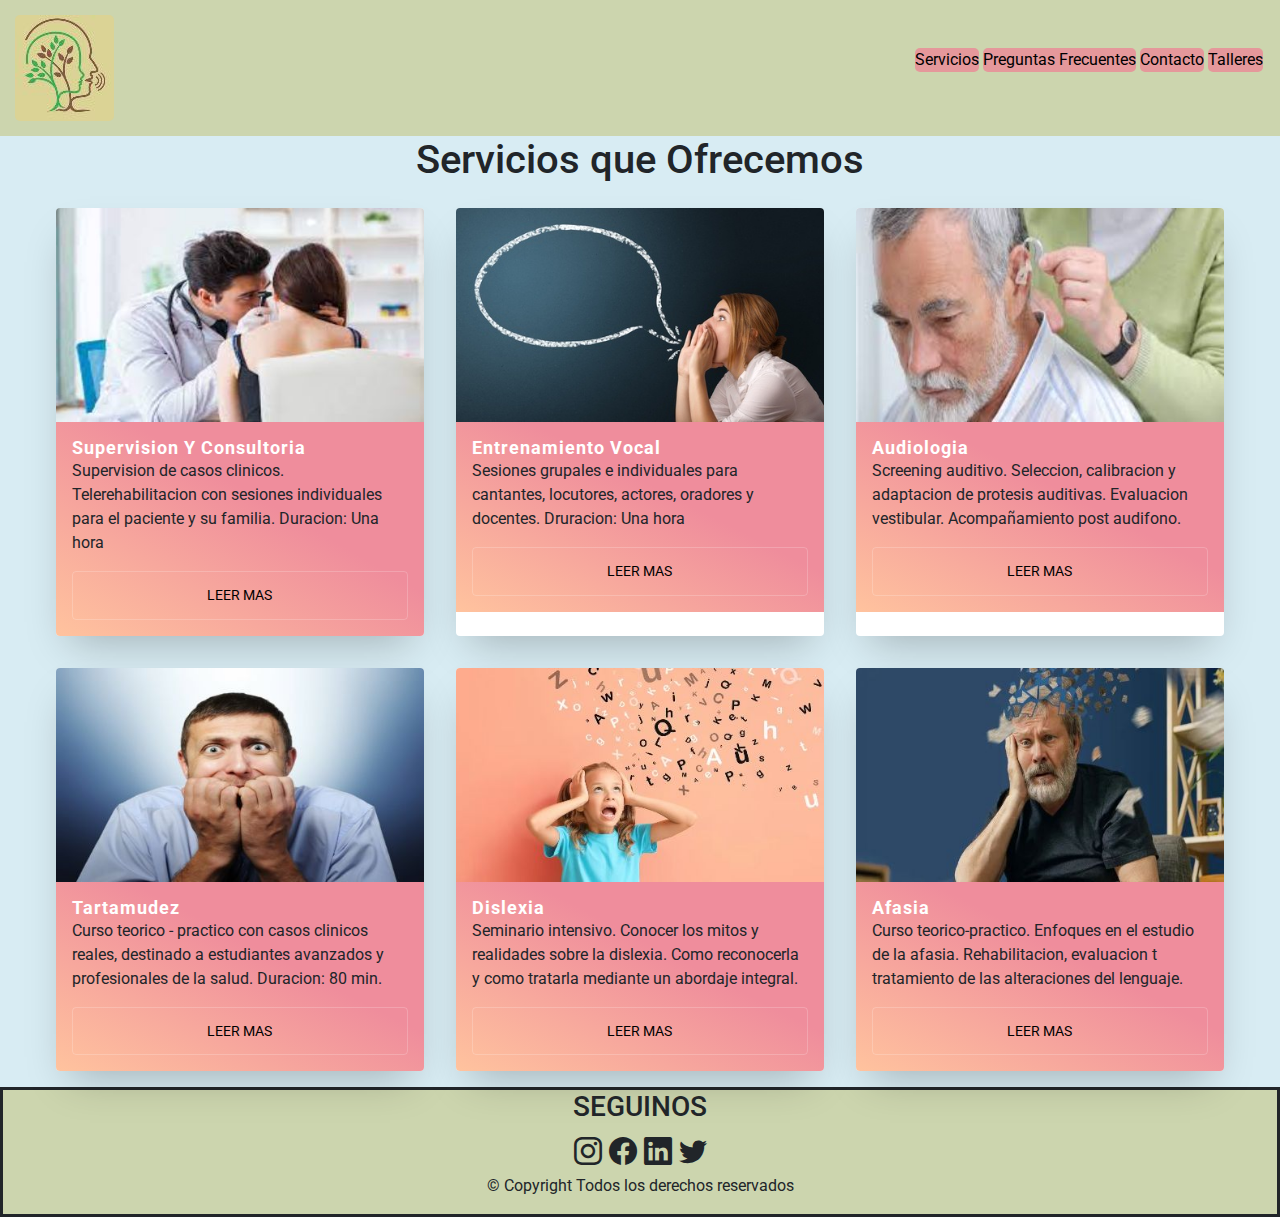
<file: pages/servicios.html>
<!DOCTYPE html>
<html lang="en">

<head>
  <meta charset="UTF-8">
  <meta http-equiv="X-UA-Compatible" content="IE=edge">
  <meta name="viewport" content="width=device-width, initial-scale=1.0">
  <title>Servicios fonoaudiológicos - Instituto Fono</title>
  <meta name="description"
    content="Supervision, entrenamiento vocal, audiologia, tartamudez, dislexia y afasia - Instituo Fono">
  <link rel="stylesheet" href="../css/bootstrap.min.css">
  <link rel="stylesheet" href="https://cdn.jsdelivr.net/npm/bootstrap-icons@1.9.1/font/bootstrap-icons.css">
  <link href="https://fonts.googleapis.com/css2?family=Roboto:ital,wght@1,300&display=swap" rel="stylesheet">
  <link rel="stylesheet" href="../css/style.css">
</head>




<body class="bg-cuerpo">

  <!-- Header -->

  <!---------- header ------------->
  <header class="header d-flex align-items-center justify-content-between">
    <a href="../index.html"><img class="header__titulo d-flex justify-content-start fs-1" src="../img/logo.jpg"
        alt="Logotipo de Instituto Fono"> </a>
    <nav class="navbar">
      <ul class="navbar_list d-sm-flex fs-6">
        <li class="navbar__item"> <a href="servicios.html"> Servicios</a></li>
        <li class="navbar__item"> <a href="preguntasfrecuentes.html"> Preguntas Frecuentes</a></li>
        <li class="navbar__item"> <a href="contacto.html"> Contacto</a></li>
        <li class="navbar__item"> <a href="talleres.html"> Talleres</a></li>
      </ul>
    </nav>
  </header>

  <!-- Servicios -->



  <div class="title-cards-serv">
    <h1 class="text-center">Servicios que Ofrecemos</h1>
  </div>

  <div class="main-serv">
    <ul class="cards-serv">
      <li class="cards-item-serv">
        <div class="card-serv">
          <div class="card-image-serv"><img src="../img/servicio2.jpg"
              alt="Medico inspeccionando el odio a una paciente"></div>
          <div class="card-content-serv">
            <h2 class="card-title-serv">Supervision y consultoria</h2>
            <p class="card_text">Supervision de casos clinicos. Telerehabilitacion con sesiones individuales para el
              paciente y su familia. Duracion: Una hora</p>
            <button class="btn card_btn"><a href="./enconstruccion.html">Leer Mas</a></button>
          </div>
        </div>
      </li>
      <li class="cards-item-serv">
        <div class="card-serv">
          <div class="card-image-serv"><img src="../img/servicio1.jpg"
              alt="Mujer que al gritar muestra una burbuja de dialogo vacia"></div>
          <div class="card-content-serv">
            <h2 class="card-title-serv">Entrenamiento Vocal</h2>
            <p class="card_text">Sesiones grupales e individuales para cantantes, locutores, actores, oradores y
              docentes. Druracion: Una hora</p>
            <button class="btn card_btn"><a href="./enconstruccion.html">Leer Mas</a></button>
          </div>
        </div>
      </li>
      <li class="cards-item-serv">
        <div class="card-serv">
          <div class="card-image-serv"><img src="../img/servicio3.jpg"
              alt="Hombre mayor siendo asistido para la colocacion de un audifono"></div>
          <div class="card-content-serv">
            <h2 class="card-title-serv">Audiologia</h2>
            <p class="card_text">Screening auditivo. Seleccion, calibracion y adaptacion de protesis auditivas.
              Evaluacion vestibular. Acompañamiento post audifono.</p>
            <button class="btn card_btn"><a href="./enconstruccion.html">Leer Mas</a></button>
          </div>
        </div>
      </li>
      <li class="cards-item-serv">
        <div class="card-serv">
          <div class="card-image-serv"><img src="../img/servicio6.jpg"
              alt="Hombre mordiendo sus uñas de forma nerviosa"></div>
          <div class="card-content-serv">
            <h2 class="card-title-serv">Tartamudez</h2>
            <p class="card_text">Curso teorico - practico con casos clinicos reales, destinado a estudiantes avanzados y
              profesionales de la salud. Duracion: 80 min.</p>
            <button class="btn card_btn"><a href="./enconstruccion.html">Leer Mas</a></button>
          </div>
        </div>
      </li>
      <li class="cards-item-serv">
        <div class="card-serv">
          <div class="card-image-serv"><img src="../img/servicio4.jpg"
              alt="Niña nerviosa viendo como salen de su mente varias letras desordenadas"></div>
          <div class="card-content-serv">
            <h2 class="card-title-serv">Dislexia</h2>
            <p class="card_text">Seminario intensivo. Conocer los mitos y realidades sobre la dislexia. Como reconocerla
              y como tratarla mediante un abordaje integral.</p>
            <button class="btn card_btn"><a href="./enconstruccion.html">Leer Mas</a></button>
          </div>
        </div>
      </li>
      <li class="cards-item-serv">
        <div class="card-serv">
          <div class="card-image-serv"><img src="../img/servicio5.jpg"
              alt="Hombre mayor con cara de confundido y desorientado"></div>
          <div class="card-content-serv">
            <h2 class="card-title-serv">Afasia</h2>
            <p class="card_text">Curso teorico-practico. Enfoques en el estudio de la afasia. Rehabilitacion, evaluacion
              t tratamiento de las alteraciones del lenguaje.</p>
            <button class="btn card_btn"><a href="./enconstruccion.html">Leer Mas</a></button>
          </div>
        </div>
      </li>
    </ul>
  </div>

  <div class="relleno"></div>


  <!-- footer -->

  <footer class="container-fluid">
    <div class="container"></div>

    <div class="social__media">
      <h3 class="social__titulo text-center">SEGUINOS</h3>
      <div class="fs-3 text-center">
        <i class="bi bi-instagram"></i>
        <i class="bi bi-facebook"></i>
        <i class="bi bi-linkedin"></i>
        <i class="bi bi-twitter"></i>
      </div>
    </div>
    <div>
      <p class="copyright text-center"> &copy; Copyright Todos los derechos reservados</p>
    </div>

  </footer>

  <script src="../js/bootstrap.bundle.min.js" <script type="module"
    src="https://unpkg.com/ionicons@5.5.2/dist/ionicons/ionicons.esm.js"></script>
  <script nomodule src="https://unpkg.com/ionicons@5.5.2/dist/ionicons/ionicons.js"></script>
</body>



</html>
</file>
<file: css/style.css>
* {
  margin: 0;
  padding: 0;
  box-sizing: border-box;
  font-family: "Roboto", sans-serif;
}

html, body {
  height: 100%;
}

ul {
  list-style-type: none;
  text-decoration: none;
}

a {
  text-decoration: none;
  color: black;
}

.bg-cuerpo {
  background-color: rgba(173, 216, 230, 0.479);
}

.header {
  background-color: #CCD5AE;
  padding: 15px;
  cursor: default;
  position: sticky;
  flex-wrap: wrap;
}
.header .header__titulo {
  background-color: #d9ae94;
  border-radius: 5px;
  align-items: baseline;
  color: #231942;
}

.cards-serv {
  display: flex;
  flex-wrap: wrap;
  list-style: none;
  margin: 0;
  padding: 0;
}
.cards-serv .cards-item-serv {
  display: flex;
  padding: 1rem;
}
@media (min-width: 40rem) {
  .cards-serv .cards-item-serv {
    width: 50%;
  }
}
@media (min-width: 56rem) {
  .cards-serv .cards-item-serv {
    width: 33.3333%;
  }
}
.cards-serv .card-serv {
  background-color: white;
  border-radius: 0.25rem;
  box-shadow: 0 20px 40px -14px rgba(0, 0, 0, 0.25);
  display: flex;
  flex-direction: column;
  overflow: hidden;
}
.cards-serv .card-content-serv {
  padding: 1rem;
  background: linear-gradient(to bottom left, #EF8D9C 40%, #FFC39E 100%);
}
.cards-serv .card-title-serv {
  color: #ffffff;
  font-size: 1.1rem;
  font-weight: 700;
  letter-spacing: 1px;
  text-transform: capitalize;
  margin: 0px;
}
.cards-serv .card-text-serv {
  color: #ffffff;
  font-size: 0.875rem;
  line-height: 1.5;
  margin-bottom: 1.25rem;
  font-weight: 400;
}

.contenido-p {
  display: flex;
  justify-content: center;
  align-items: center;
}

.card-p {
  position: relative;
  width: 300px;
  height: 400px;
}
.card-p div {
  position: absolute;
  width: 100%;
  height: 100%;
  display: flex;
  align-items: center;
  justify-content: center;
  backface-visibility: hidden;
  transition: 1s;
  left: 50%;
}
.card-p .front {
  background: #e7d8c9;
  transform: perspective(500px) rotateY(0deg);
}
.card-p .back {
  background: #ec943b;
  transform: perspective(500px) rotateY(180deg);
}
.card-p:hover .front {
  transform: perspective(500px) rotateY(180deg);
}
.card-p:hover .back {
  transform: perspective(500px) rotateY(360deg);
}

@media (max-width: 768px) {
  .card-p {
    position: relative;
    width: 300px;
    height: 400px;
  }
  .card-p div {
    position: absolute;
    width: 100%;
    height: 100%;
    display: flex;
    align-items: center;
    justify-content: center;
    backface-visibility: hidden;
    transition: 1s;
    left: 10%;
  }
}
.navbar__list {
  display: flex;
  gap: 20px;
  list-style: none;
  align-items: flex-end;
}

.navbar__item {
  background-color: #E5989B;
  border-radius: 5px;
  margin: 2px;
  overflow: hidden;
}
.navbar__item :hover {
  text-decoration: none;
  color: black;
}

.portada {
  display: flex;
  flex-direction: column;
  align-items: center;
  justify-content: center;
  background-position: center;
  background-size: contain;
  cursor: default;
  display: flex;
  justify-content: center;
  align-items: center;
  background-color: rgba(173, 216, 230, 0.479);
}

.body {
  background-color: rgba(173, 216, 230, 0.479);
}

.portada__texto {
  text-align: center;
  background-color: rgba(173, 216, 230, 0.479);
}

.bg-noticia {
  background-color: #a8dadc;
}

.bg-op {
  background-color: #b0d0d3;
}

.contenido-op {
  margin: 50px 50px 0;
}
.contenido-op .op-img {
  top: 50px;
  right: 0;
  width: 30px;
  height: 30px;
  opacity: 0.7;
}

footer {
  border-top: solid 1px #eee;
  background-color: #CCD5AE;
  border: solid;
}

.btn {
  color: #ffffff;
  padding: 0.8rem;
  font-size: 14px;
  text-transform: uppercase;
  border-radius: 4px;
  font-weight: 400;
  display: block;
  width: 100%;
  cursor: pointer;
  border: 1px solid rgba(255, 255, 255, 0.2);
  background: transparent;
}
.btn:hover {
  background-color: rgba(255, 255, 255, 0.12);
}

.btn_noticia {
  color: #ffffff;
  padding: 0.8rem;
  font-size: 14px;
  text-transform: uppercase;
  border-radius: 4px;
  font-weight: 400;
  display: flex;
  margin: auto;
  width: 6.2rem;
  cursor: pointer;
  border: 1px solid rgba(255, 255, 255, 0.2);
  background: transparent;
  text-align: center;
}
.btn_noticia:hover {
  background-color: rgba(255, 255, 255, 0.12);
}

img {
  height: auto;
  max-width: 100%;
  vertical-align: middle;
}

.main-serv {
  max-width: 1200px;
  margin: 0 auto;
}

.tal__contenedor {
  text-align: center;
  display: block;
  gap: 100px;
}
.tal__contenedor .tal__titulo {
  margin: 20px;
  border-top: solid 1px #eee;
}
.tal__contenedor .tal__lista {
  list-style: none;
}
.tal__contenedor .tal__contenido {
  margin: 5px;
}
.tal__contenedor .tal__img {
  align-self: center;
  margin: 15px;
}

.title-cards {
  text-align: center;
}

.caja-contenedora {
  position: relative;
  display: grid;
  grid-template-columns: 2fr 1fr;
  grid-template-rows: 5fr 4fr;
  grid-template-areas: "form info" "form map";
  grid-gap: 20px;
  margin-top: 20px;
}

.form {
  grid-area: form;
}

.info {
  grid-area: info;
}

.map {
  grid-area: map;
}

.contacto {
  padding: 40px;
  background: #fff;
  box-shadow: 0 0px 35px rgba(0, 0, 0, 0.15);
}
.contacto .h2 {
  color: black;
  font-weight: 500;
  font-size: 1.4em;
  margin-bottom: 10px;
}

.cajaform {
  position: relative;
  width: 100%;
}
.cajaform.row50 {
  display: flex;
  justify-items: center;
  gap: 20px;
}

.inputcaja {
  display: flex;
  flex-direction: column;
  margin-bottom: 10px;
  width: 50%;
}
.inputcaja span {
  margin-top: 10px;
  margin-bottom: 5px;
  font-weight: 500;
}
.inputcaja input {
  padding: 10px;
  font-size: 1.1em;
  outline: 1px solid #333;
}
.inputcaja textarea {
  padding: 10px;
  font-size: 1.1em;
  outline: 1px solid #333;
  resize: none;
  min-height: 220px;
  margin-bottom: 10px;
}
.inputcaja input[type=submit] {
  border: none;
  font-size: 1.1em;
  max-width: 120px;
  font-weight: 500;
}
.inputcaja ::placeholder {
  color: #999;
}

.row100 {
  width: 100%;
}

.info .cajainfo {
  align-items: center;
  margin-bottom: 10px;
}
.info .cajainfo div {
  display: flex;
  align-items: center;
  margin-bottom: 10px;
}
.info .cajainfo div span {
  min-width: 40px;
  height: 40px;
  display: flex;
  justify-content: center;
  align-items: center;
  font-size: 1.5em;
  border-radius: 50%;
  margin-right: 15px;
}
.info .cajainfo div p {
  font-size: 1.1em;
}
.info .cajainfo div a {
  text-decoration: none;
}

.map {
  padding: 0;
}
.map iframe {
  width: 100%;
  height: 100%;
}

@media (max-width: 991px) {
  .contacto {
    padding: 20px;
  }
  .caja-contenedora {
    position: relative;
    display: grid;
    grid-template-columns: 1fr;
    grid-template-rows: auto;
    grid-template-areas: "form" "info" "map";
  }
  .map {
    min-height: 300px;
  }
  .cajaform.row50 {
    display: flex;
    gap: 0;
    flex-direction: column;
  }
  .inputcaja {
    width: 100%;
  }
}

/*# sourceMappingURL=style.css.map */
</file>
